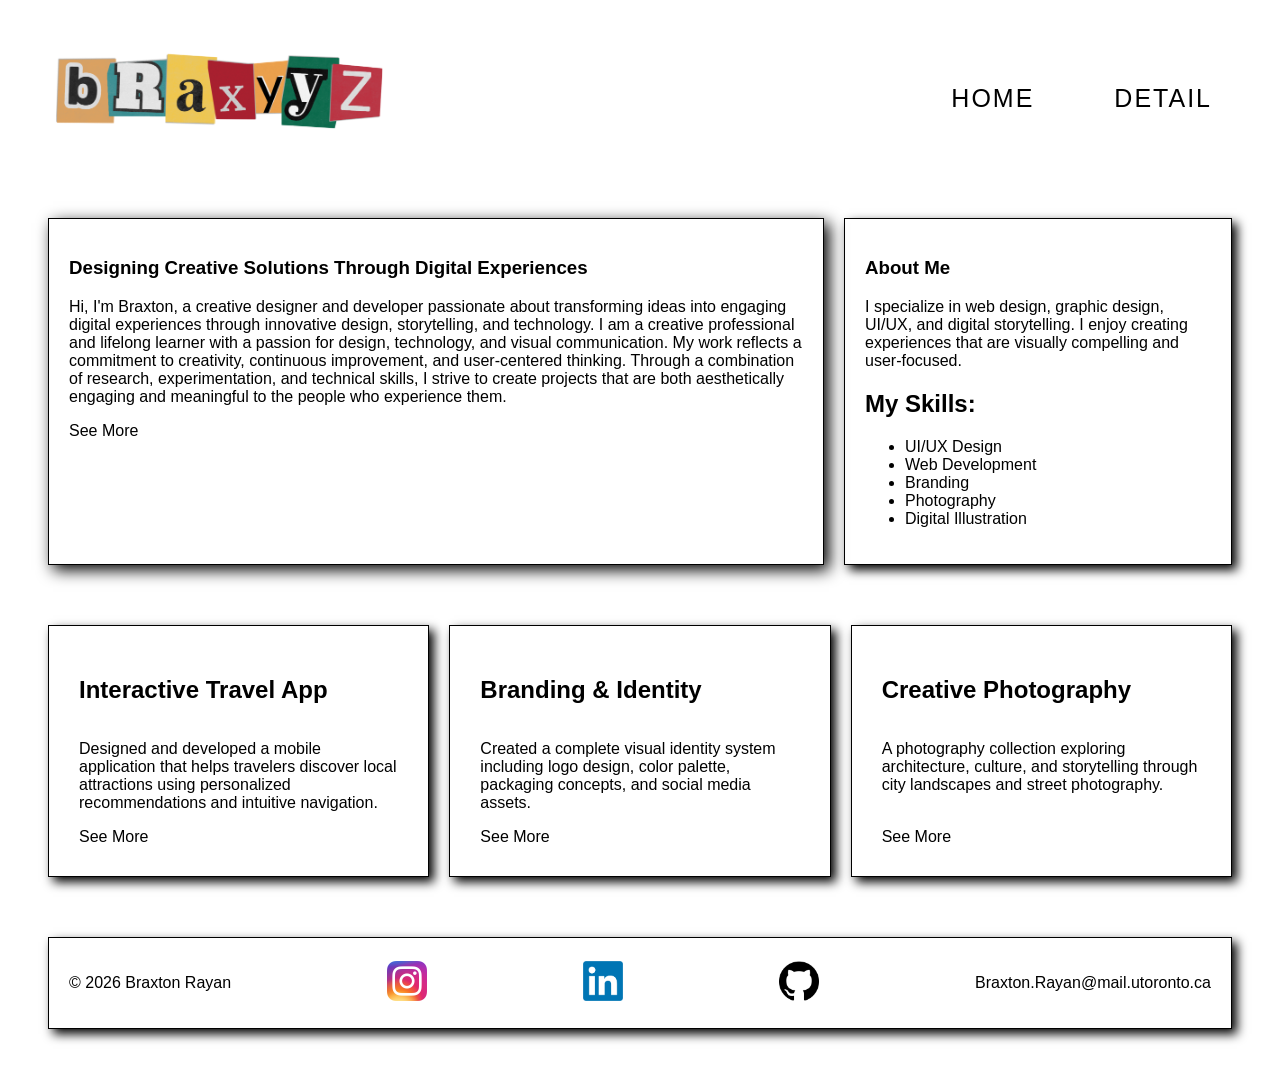
<file: index.html>
<!DOCTYPE html>
<html lang="en">
<head>
    <meta charset="UTF-8">
    <meta name="viewport" content="width=device-width, initial-scale=1.0">
    <title>Home</title>
    <link rel="stylesheet" href="css/style.css"/>
</head>
<body>

    <header class="site-header">
        <a href="index.html"><img src="images/braxyyz.png" alt="logo"/></a>
        <nav>
            <a href="index.html">HOME</a>
            <a href="detail.html">DETAIL</a>
        </nav>
    </header>

        <main>
            <section class="hero-grid">
                <article class="project-showcase">
                    <h1>Designing Creative Solutions Through Digital Experiences</h1>
                    <p>Hi, I'm Braxton, a creative designer and developer passionate about transforming ideas into engaging digital experiences through innovative design, storytelling, and technology. I am a creative professional and lifelong learner with a passion for design, technology, and visual communication. My work reflects a commitment to creativity, continuous improvement, and user-centered thinking. Through a combination of research, experimentation, and technical skills, I strive to create projects that are both aesthetically engaging and meaningful to the people who experience them.</p>
                    <a href="detail.html" class="button-link">See More</a>
                </article>

                <article class="quick-links">
                    <h1>About Me</h1>
                    <p>I specialize in web design, graphic design, UI/UX, and digital storytelling. I enjoy creating experiences that are visually compelling and user-focused.</p>
                    <h2>My Skills:</h2>
                    <ul>
                        <li>UI/UX Design</li>
                        <li>Web Development</li>
                        <li>Branding</li>
                        <li>Photography</li>
                        <li>Digital Illustration</li>
                    </ul>
                </article>
            </section>

            <section class="cards-gallery">
                <article class="card">
                    <h2>Interactive Travel App</h2>
                    <p>Designed and developed a mobile application that helps travelers discover local attractions using personalized recommendations and intuitive navigation.</p>
                    <a href="detail.html" class="button-link">See More</a>
                </article>
                
                <article class="card">
                    <h2>Branding & Identity</h2>
                    <p>Created a complete visual identity system including logo design, color palette, packaging concepts, and social media assets.</p>
                    <a href="detail.html" class="button-link">See More</a>
                </article>

                <article class="card">
                    <h2>Creative Photography</h2>
                    <p>A photography collection exploring architecture, culture, and storytelling through city landscapes and street photography.</p>
                    <a href="detail.html" class="button-link">See More</a>
                </article>
            </section>
        </main> 

    <footer class="site-footer">
        <p> &copy; 2026 Braxton Rayan </p>
        <a href="https://www.instagram.com/braxyyz/" target="_blank"><img src="images/instagram.png" alt="logo"></a>
        <a href="https://www.linkedin.com/in/braxtonrayan/" target="_blank"><img src="images/linkedin.png" alt="logo"></a>
        <a href="https://github.com/braxyyz" target="_blank"><img src="images/github.png" alt="logo"></a>
        <p> Braxton.Rayan@mail.utoronto.ca</p>
    </footer>

</body>
</html>
</file>
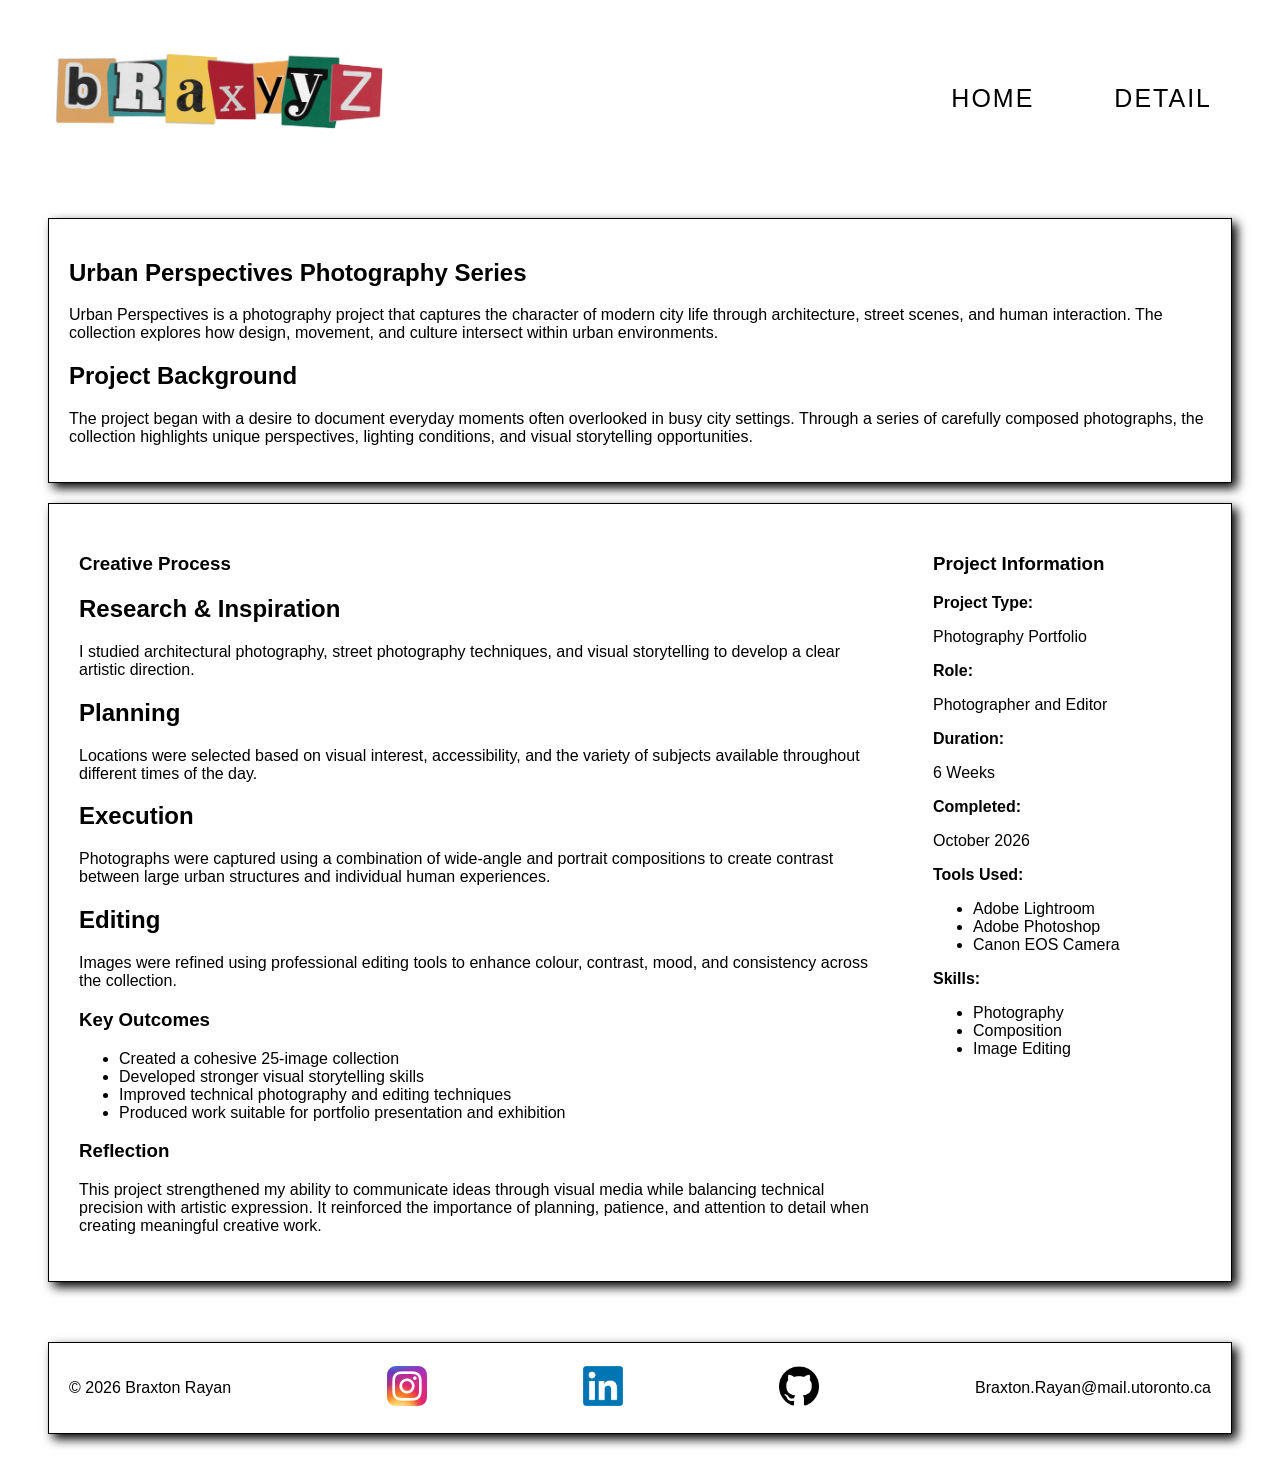
<file: detail.html>
<!DOCTYPE html>
<html lang="en">
<head>
    <meta charset="UTF-8">
    <meta name="viewport" content="width=device-width, initial-scale=1.0">
    <title>Detail</title>
    <link rel="stylesheet" href="css/style.css"/>
</head>
<body>

    <header class="site-header">
        <a href="index.html"><img src="images/braxyyz.png" alt="logo"/></a>
        <nav>
            <a href="index.html">HOME</a>
            <a href="detail.html">DETAIL</a>
        </nav>
    </header>

        <main class="detail-layout">
            <section class="detail-hero">
                <h1>Urban Perspectives Photography Series</h1>
                <p class="lead-text">Urban Perspectives is a photography project that captures the character of modern city life through architecture, street scenes, and human interaction. The collection explores how design, movement, and culture intersect within urban environments.</p>
                <h2>Project Background</h2>
                <p class="lead-text">The project began with a desire to document everyday moments often overlooked in busy city settings. Through a series of carefully composed photographs, the collection highlights unique perspectives, lighting conditions, and visual storytelling opportunities.</p>
            </section>

            <section class="content-grid">
                <article>
                <h1>Creative Process</h1>
                <h2>Research & Inspiration</h2>
                <p>I studied architectural photography, street photography techniques, and visual storytelling to develop a clear artistic direction.</p>
                <h2>Planning</h2>
                <p>Locations were selected based on visual interest, accessibility, and the variety of subjects available throughout different times of the day.</p>
                <h2>Execution</h2>
                <p>Photographs were captured using a combination of wide-angle and portrait compositions to create contrast between large urban structures and individual human experiences.</p>
                <h2>Editing</h2>
                <p>Images were refined using professional editing tools to enhance colour, contrast, mood, and consistency across the collection.</p>
                <h1>Key Outcomes</h1>
                <ul>
                    <li>Created a cohesive 25-image collection</li>
                    <li>Developed stronger visual storytelling skills</li>
                    <li>Improved technical photography and editing techniques</li>
                    <li>Produced work suitable for portfolio presentation and exhibition</li>
                </ul>
                <h1>Reflection</h1>
                <p>This project strengthened my ability to communicate ideas through visual media while balancing technical precision with artistic expression. It reinforced the importance of planning, patience, and attention to detail when creating meaningful creative work.</p>
                </article>

                <article>
                        <h1>Project Information</h1>
                        <strong>Project Type:</strong><p>Photography Portfolio</p>
                        <strong>Role:</strong><p>Photographer and Editor</p>
                        <strong>Duration:</strong><p>6 Weeks</p>
                        <strong>Completed:</strong><p>October 2026</p>
                        <strong>Tools Used:</strong>
                            <ul>
                                <li>Adobe Lightroom</li>
                                <li>Adobe Photoshop</li>
                                <li>Canon EOS Camera</li>
                            </ul>
                        <strong>Skills:</strong>
                            <ul>
                                <li>Photography</li>
                                <li>Composition</li>
                                <li>Image Editing</li>
                            </ul>
                </article>
            </section>
        </main>
    </div> 

    <footer class="site-footer">
        <p> &copy; 2026 Braxton Rayan </p>
        <a href="https://www.instagram.com/braxyyz/" target="_blank"><img src="images/instagram.png" alt="logo"></a>
        <a href="https://www.linkedin.com/in/braxtonrayan/" target="_blank"><img src="images/linkedin.png" alt="logo"></a>
        <a href="https://github.com/braxyyz" target="_blank"><img src="images/github.png" alt="logo"></a>
        <p> Braxton.Rayan@mail.utoronto.ca</p>

</body>
</html>
</file>
<file: css/style.css>
h1, h2 {
    font-family: 'Segoe UI', Tahoma, Geneva, Verdana, sans-serif;
}

p, a, li, strong {
    font-family: Arial, Helvetica, sans-serif;
    text-decoration: none;
    color: black;
}

.site-header img {
    max-width: 400px;
}

.site-header {
    display: flex;
    flex-direction: column;
    align-items: center;
    gap: 20px;
    margin: 20px;
}

.site-header nav {
    display: flex;
    flex-direction: row;
    justify-content: space-between;
    font-size: 25px;
}

.site-header nav a {
    margin: 40px;
    letter-spacing: 2px;
}

.hero-grid {
    display: grid;
    grid-template-columns: 1fr;
    gap: 20px;
    padding: 20px;
    margin: 20px;
}

.project-showcase {
    border: 1px solid black;
    box-shadow: 5px 5px 15px black;
    padding: 20px;
}

.quick-links {
    border: 1px solid black;
    box-shadow: 5px 5px 10px black;
    padding: 20px;
}

.cards-gallery {
    display: grid;
    grid-template-columns: 1fr;
    padding: 20px;
    margin: 20px;
    gap: 20px;
}

.card {
    border: 1px solid black;
    box-shadow: 5px 5px 10px black;
    display: flex;
    flex-direction: column;
    padding: 30px;
}

.card a {
    margin-top: auto;
}

.detail-layout {
    padding: 20px;
    margin: 20px;
}

.detail-hero {
    border: 1px solid black;
    box-shadow: 5px 5px 10px black;
    padding: 20px;
    margin-bottom: 20px;
}

.content-grid {
    display: grid;
    grid-template-columns: 1fr;
    border: 1px solid black;
    box-shadow: 5px 5px 10px black;
    padding: 30px;
    gap: 50px;
}

.site-footer {
    text-align: center;
    display: flex;
    flex-direction: column;
    justify-content: space-between;
    padding: 20px;
    margin: 40px;
    align-items: center;
    gap: 20px;
    border: 1px solid black;
    box-shadow: 5px 5px 10px black;
}

.site-footer img {
    max-width: 40px;
}

@media (min-width: 768px) {
    .site-header {
        flex-direction: row;
        justify-content: space-between;
    }

    .hero-grid {
        grid-template-columns: 2fr 1fr;
    }

    .cards-gallery {
        grid-template-columns: repeat(auto-fit, minmax(280px, 1fr));
    }

    .content-grid {
        grid-template-columns: 3fr 1fr;
    }

    .site-footer {
        flex-direction: row;
    }
}
</file>
